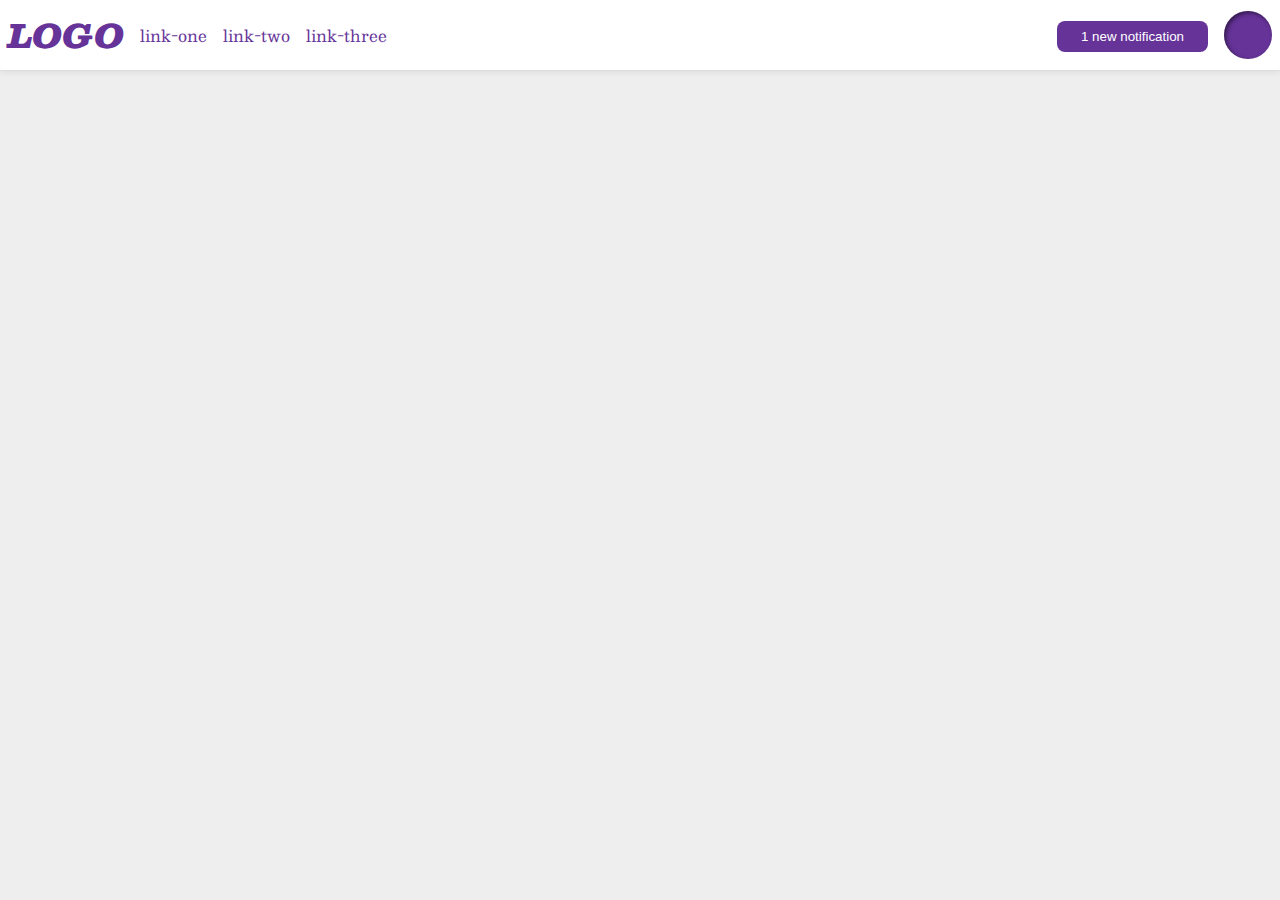
<file: flex/03-flex-header-2/index.html>
<!DOCTYPE html>
<html lang="en">
  <head>
    <meta charset="UTF-8">
    <meta http-equiv="X-UA-Compatible" content="IE=edge">
    <meta name="viewport" content="width=device-width, initial-scale=1.0">
    <title>Flex Header 2</title>
    <link rel="stylesheet" href="style.css">
  </head>
  <body>
    <div class="header">
      <div class="right">
        <div class="logo">
          LOGO
        </div>
        <ul class="links">
          <li><a href="google.com">link-one</a></li>
          <li><a href="google.com">link-two</a></li>
          <li><a href="google.com">link-three</a></li>
        </ul>
      </div>
      <div class="left">
        <button class="notifications">
          1 new notification
        </button>
        <div class="profile-image"></div>
      </div>
    </div>
  </body>
</html>
</file>
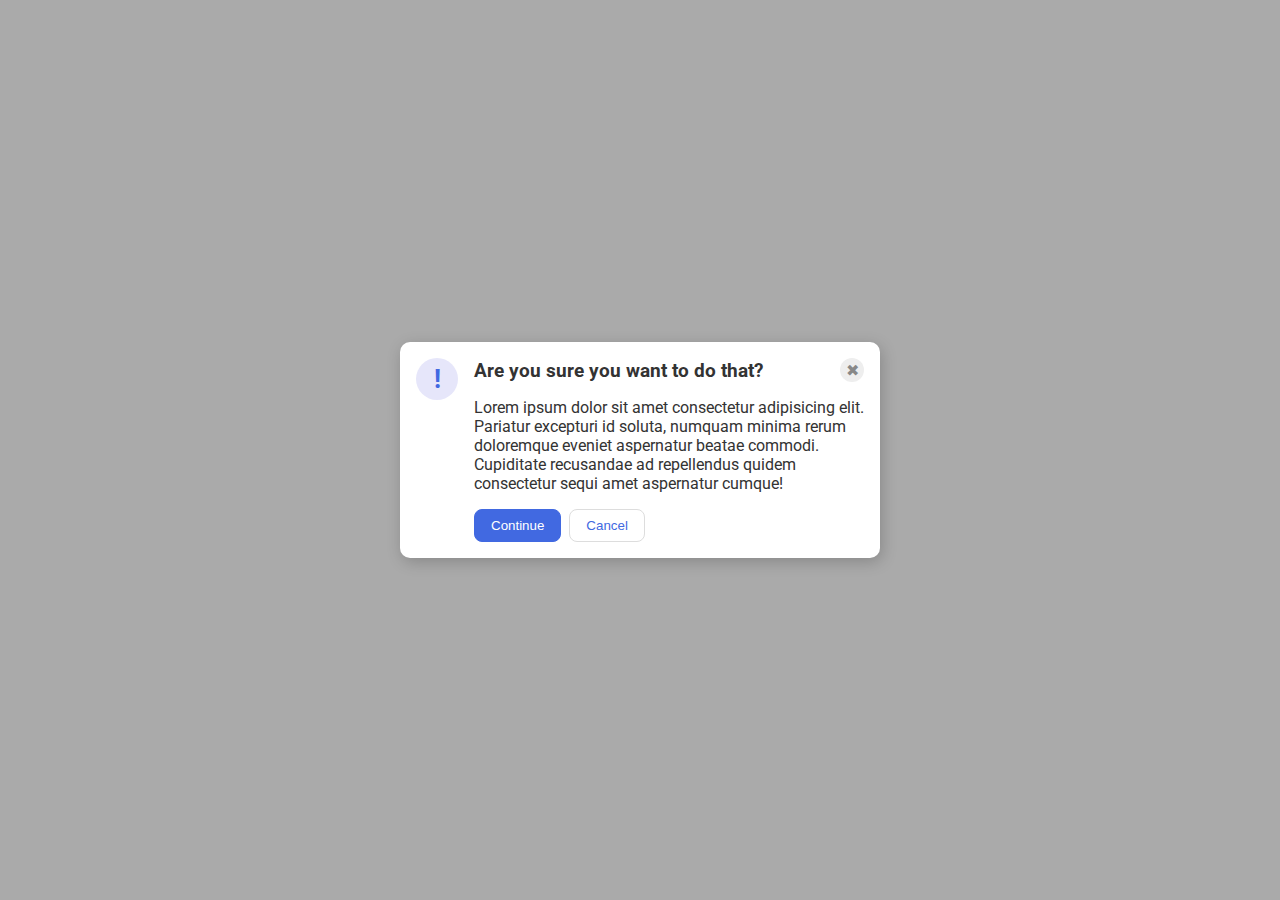
<file: flex/05-flex-modal/index.html>
<!DOCTYPE html>
<html lang="en">
  <head>
    <meta charset="UTF-8">
    <meta http-equiv="X-UA-Compatible" content="IE=edge">
    <meta name="viewport" content="width=device-width, initial-scale=1.0">
    <link rel="stylesheet" href="style.css">
    <title>Modal</title>
  </head>
  <body>
    <div class="modal">
      <div class="exclamation">
        <div class="icon">!</div>
      </div>
      <div class="content">
        <div class="titleX">
          <div class="header">Are you sure you want to do that?</div>
          <div class="close-button">✖</div>  
        </div>
        <div class="textpart">
          <div class="text">Lorem ipsum dolor sit amet consectetur adipisicing elit. Pariatur excepturi id soluta, numquam minima rerum doloremque eveniet aspernatur beatae commodi. Cupiditate recusandae ad repellendus quidem consectetur sequi amet aspernatur cumque!</div>
        </div>
        <div class="buttons">
          <div class="but-1">
            <button class="continue">Continue</button>
          </div>
          <div class="but-2">
            <button class="cancel">Cancel</button>
          </div>
        </div>


      </div>

    </div>
  </body>
</html>
</file>
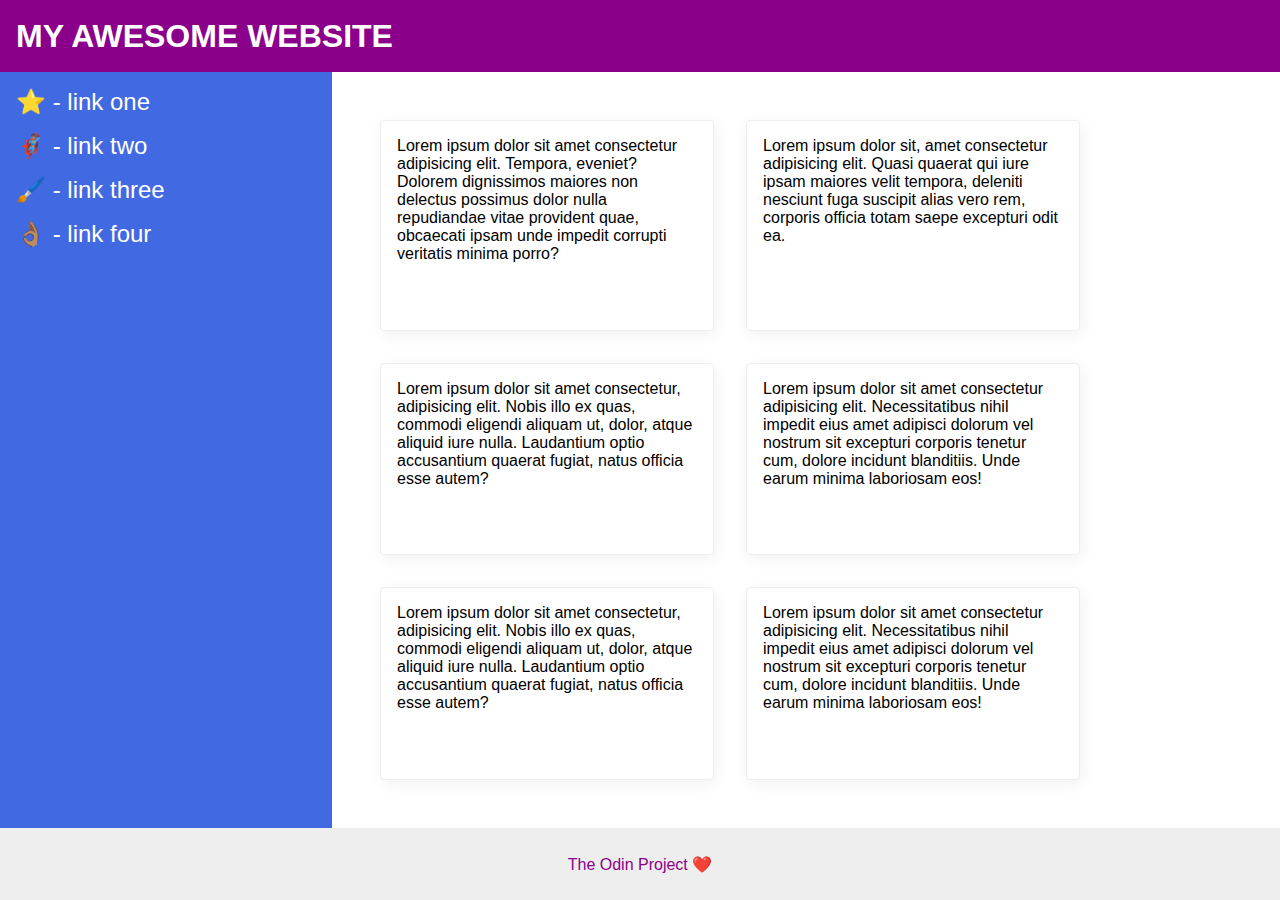
<file: flex/07-flex-layout-2/index.html>
<!DOCTYPE html>
<html lang="en">
  <head>
    <meta charset="UTF-8">
    <meta http-equiv="X-UA-Compatible" content="IE=edge">
    <meta name="viewport" content="width=device-width, initial-scale=1.0">
    <title>The Holy Grail</title>
    <link rel="stylesheet" href="style.css">
  </head>
  <body>
    <div class="main-container">
      <div class="header">
        <div class="title">
          MY AWESOME WEBSITE
        </div>
      </div>
      <div class="content">
        <div class="sidebar">
          <ul>
            <li><a href="#">⭐ - link one</a></li>
            <li><a href="#">🦸🏽‍♂️ - link two</a></li>
            <li><a href="#">🖌️ - link three</a></li>
            <li><a href="#">👌🏽 - link four</a></li>
          </ul>
        </div>
        <div class="cards">
          <div class="card">Lorem ipsum dolor sit amet consectetur adipisicing elit. Tempora, eveniet? Dolorem dignissimos maiores non delectus possimus dolor nulla repudiandae vitae provident quae, obcaecati ipsam unde impedit corrupti veritatis minima porro?</div>
          <div class="card">Lorem ipsum dolor sit, amet consectetur adipisicing elit. Quasi quaerat qui iure ipsam maiores velit tempora, deleniti nesciunt fuga suscipit alias vero rem, corporis officia totam saepe excepturi odit ea.</div>
          <div class="card">Lorem ipsum dolor sit amet consectetur, adipisicing elit. Nobis illo ex quas, commodi eligendi aliquam ut, dolor, atque aliquid iure nulla. Laudantium optio accusantium quaerat fugiat, natus officia esse autem?</div>
          <div class="card">Lorem ipsum dolor sit amet consectetur adipisicing elit. Necessitatibus nihil impedit eius amet adipisci dolorum vel nostrum sit excepturi corporis tenetur cum, dolore incidunt blanditiis. Unde earum minima laboriosam eos!</div>
          <div class="card">Lorem ipsum dolor sit amet consectetur, adipisicing elit. Nobis illo ex quas, commodi eligendi aliquam ut, dolor, atque aliquid iure nulla. Laudantium optio accusantium quaerat fugiat, natus officia esse autem?</div>
          <div class="card">Lorem ipsum dolor sit amet consectetur adipisicing elit. Necessitatibus nihil impedit eius amet adipisci dolorum vel nostrum sit excepturi corporis tenetur cum, dolore incidunt blanditiis. Unde earum minima laboriosam eos!</div>    
        </div>
      </div>
      <div class="footer">
        The Odin Project ❤️
      </div>

    </div>

  </body>
</html>
</file>
<file: flex/03-flex-header-2/style.css>
/* this is some magical font-importing.  
you'll learn about it later. */
@import url('https://fonts.googleapis.com/css2?family=Besley:ital,wght@0,400;1,900&display=swap');

body {
  margin: 0;
  background: #eee;
  font-family: Besley, serif;
}

.header {
  background: white;
  border-bottom: 1px solid #ddd;
  box-shadow: 0 0 8px rgba(0,0,0,.1);
  display: flex;
  align-items: center;
  justify-content: space-between;
  padding: 8px;
}
.right {
  display: flex;
  justify-content: space-between;
  gap: 16px;
  align-items: center;
}
.left {
  display: flex;
  justify-content: space-between;
  gap: 16px;
  align-items: center;
}

.profile-image {
  background: rebeccapurple;
  box-shadow: inset 2px 2px 4px rgba(0,0,0,.5);
  border-radius: 50%;
  width: 48px;
  height: 48px;
}


.logo {
  color: rebeccapurple;
  font-size: 32px;
  font-weight: 900;
  font-style: italic;
}

button {
  border: none;
  border-radius: 8px;
  background: rebeccapurple;
  color: white;
  padding: 8px 24px;
  margin-top: 10px;
  margin-bottom: 8px;
}

a {
  /* this removes the line under our links */
  text-decoration: none;
  color: rebeccapurple;
}

ul {
  list-style-type: none;
  display: flex;
  margin: 0px;
  padding: 0px;
  justify-content: space-between;
  gap: 16px;

}
</file>
<file: flex/05-flex-modal/style.css>
@import url('https://fonts.googleapis.com/css2?family=Roboto:wght@400;700&display=swap');

html, body {
  height: 100%;
}

body {
  font-family: Roboto, sans-serif;
  margin: 0;
  background: #aaa;
  color: #333;
  /* I'll give you this one for free lol */
  display: flex;
  align-items: center;
  justify-content: center;

}
.modal {
  background: white;
  width: 480px;
  border-radius: 10px;
  box-shadow: 2px 4px 16px rgba(0,0,0,.2);
  display: flex;
}
.exclamation {
    display: flex;
}
.icon {
  margin: 16px;
  margin-right: 0px;
}

.content {
  display: flex;
  flex-direction: column;
  padding: 16px;
  justify-content: space-between;
  align-items: left;
  gap: 16px;
}

.titleX {
  display: flex;
  justify-content: space-between;
  font-weight: bold;
  font-size: larger;
  align-items: center;
}
.textpart{
  display: flex;
  align-self: center;

}
.close-button{
  align-self: center;
}
.buttons {
  display: flex;
  gap: 8px;

}

.icon {
  color: royalblue;
  font-size: 26px;
  font-weight: 700;
  background: lavender;
  width: 42px;
  height: 42px;
  border-radius: 50%;
  display: flex;
  align-items: center;
  justify-content: center;
}

.close-button {
  background: #eee;
  border-radius: 50%;
  color: #888;
  font-weight: 400;
  font-size: 16px;
  height: 24px;
  width: 24px;
  display: flex;
  align-items: center;
  justify-content: center;
}

button {
  padding: 8px 16px;
  border-radius: 8px;
}

button.continue {
  background: royalblue;
  border: 1px solid royalblue;
  color: white;
}

button.cancel {
  background: white;
  border: 1px solid #ddd;
  color: royalblue;
}
</file>
<file: flex/07-flex-layout-2/style.css>
body {
  font-family: -apple-system, BlinkMacSystemFont, 'Segoe UI', Roboto, Oxygen, Ubuntu, Cantarell, 'Open Sans', 'Helvetica Neue', sans-serif;
  margin: 0;
  min-height: 100vh;
}
.main-container{
  display: flex;
  flex-direction: column;
  min-height: 100vh;
  margin: 0;
  padding: 0;
  height: 100%;
}


.header {
  height: 72px;
  background: darkmagenta;
  color: white;
  font-size: 32px;
  font-weight: 900;
  display: flex;
  align-items: center;
}
.title {
  margin: 16px;
}
.content {
  display: flex;
  flex: auto;
}

.footer {
  height: 72px;
  background: #eee;
  color: darkmagenta;
  display: flex;
  justify-content: space-around;
  text-align: center;
  align-items: center;
  flex-direction: column;
}

.sidebar {
  width: 300px;
  background: royalblue;
  display: flex;
  flex: 1 1 20%;
  min-width: 300px;
  padding: 16px;
}
.cards {
  display: flex;
  flex-wrap: wrap;
  flex: 1 1 80%;
  padding: 32px;
}

.card {
  border: 1px solid #eee;
  box-shadow: 2px 4px 16px rgba(0,0,0,.06);
  border-radius: 4px;
  padding: 16px;
  max-width: 300px;
  flex: 1 1 33%;
  margin: 16px;
}
a {
  color: white;
  text-decoration: none;
  font-size: 24px;

}
li {
  list-style-type: none ;
  padding-bottom: 16px;

}
ul {
  margin: 0;
  padding: 0;

}
</file>
